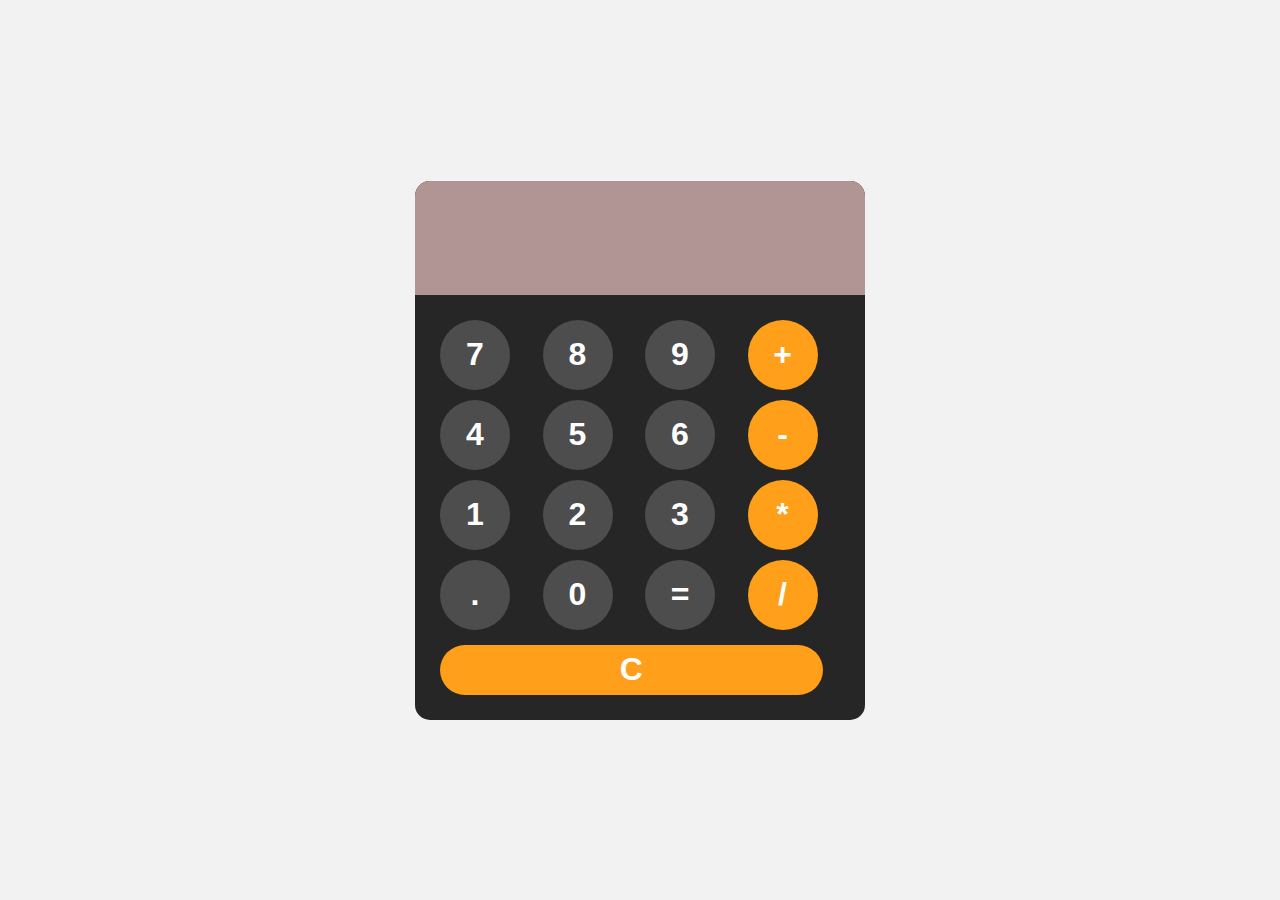
<file: calculator/index.html>
<!DOCTYPE html>
<html lang="en">
<head>
    <meta charset="UTF-8">
    <meta name="viewport" content="width=device-width, initial-scale=1.0">
    <title>Calculator</title>
    <link href="./styles.css" rel="stylesheet">
</head>
<body>
    
    <div id="calculator">
        <input id="display" readonly>
        <div id="keys">
            <button onclick="appendToDisplay('7')">7</button>
            <button onclick="appendToDisplay('8')">8</button>
            <button onclick="appendToDisplay('9')">9</button>
            <button onclick="appendToDisplay('+')" class="operator-btn">+</button>
            <button onclick="appendToDisplay('4')">4</button>
            <button onclick="appendToDisplay('5')">5</button>
            <button onclick="appendToDisplay('6')">6</button>
            <button onclick="appendToDisplay('-')" class="operator-btn">-</button>
            <button onclick="appendToDisplay('1')">1</button>
            <button onclick="appendToDisplay('2')">2</button>
            <button onclick="appendToDisplay('3')">3</button>
            <button onclick="appendToDisplay('*')" class="operator-btn">*</button>
            <button onclick="appendToDisplay('.')">.</button>
            <button onclick="appendToDisplay('0')">0</button>
            <button onclick="calculate()" >=</button>
            <button onclick="appendToDisplay('/')" class="operator-btn">/</button>
        </div>
        <div id="clear">
            <button onclick="clearDisplay()" class="operator-btn">C</button>
        </div>

    </div>


    <script src="./calc.js"></script>
</body>
</html>
</file>
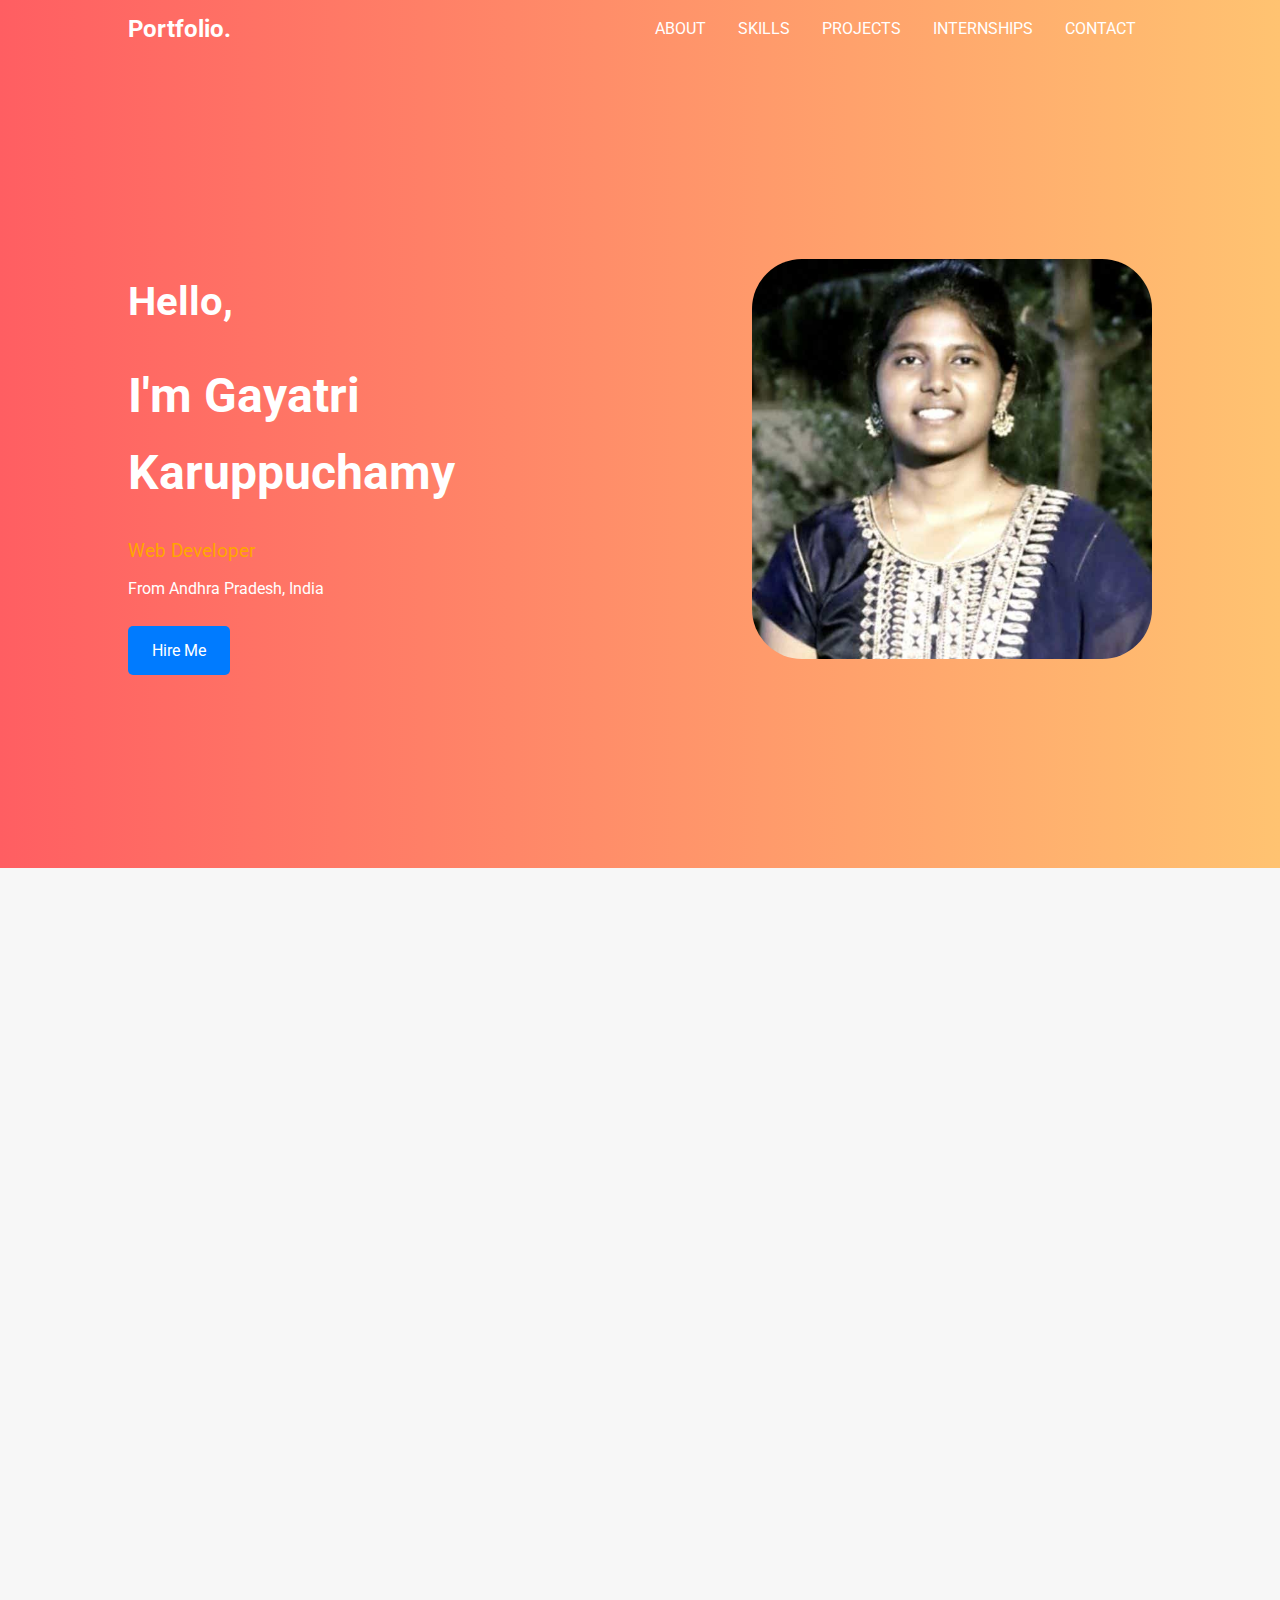
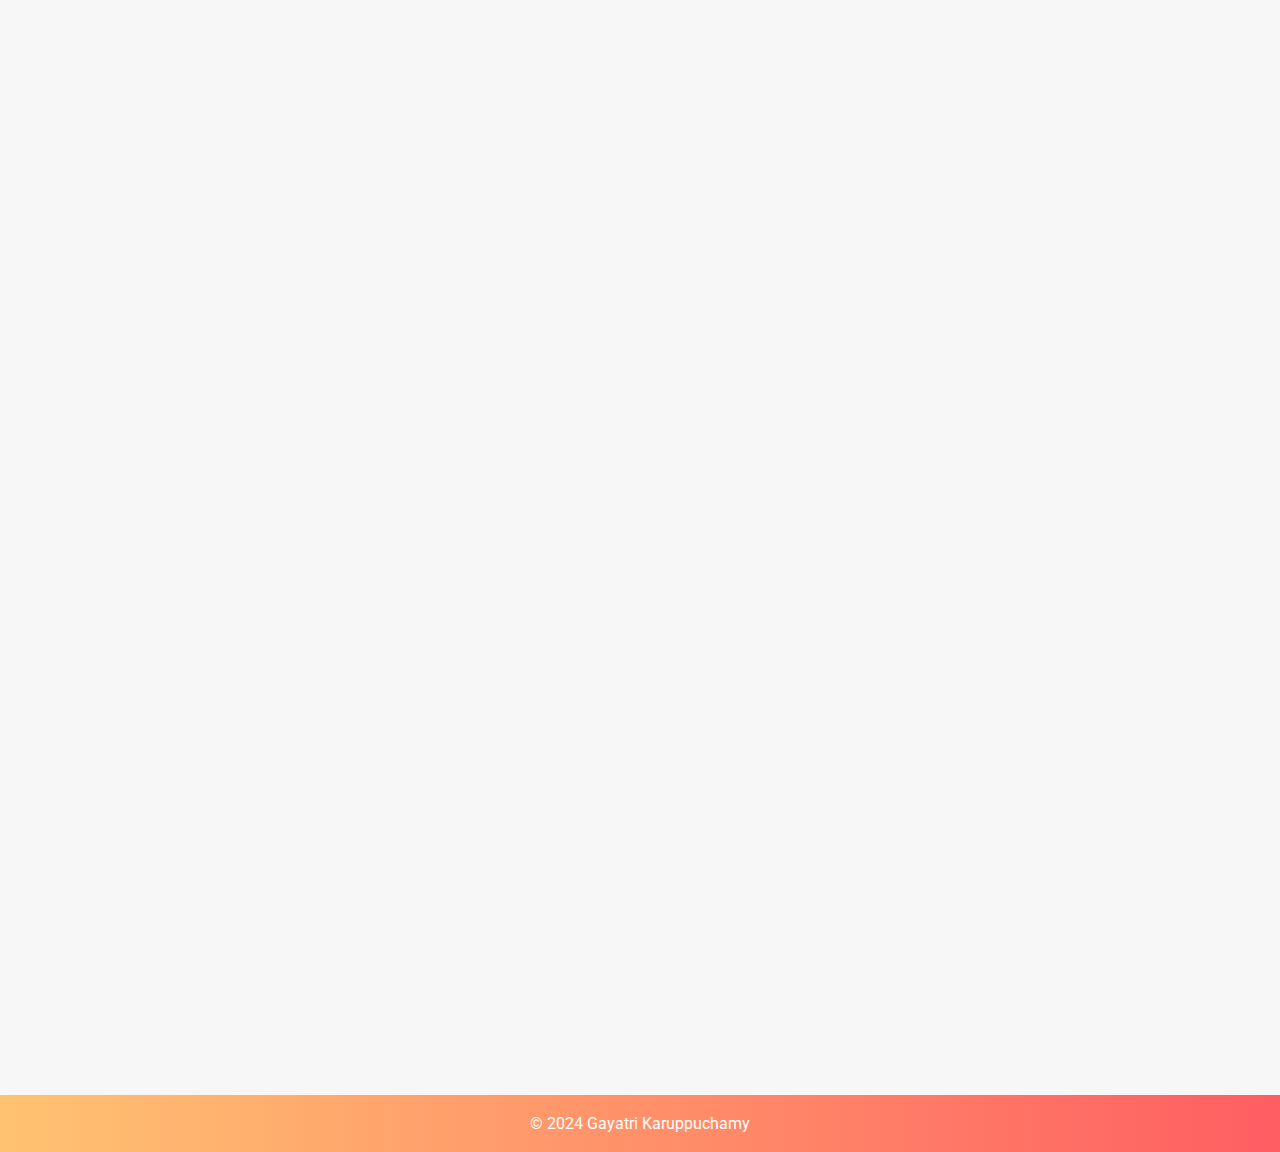
<file: portfolio/index.html>
<!DOCTYPE html>
<html lang="en">
<head>
    <meta charset="UTF-8">
    <meta name="viewport" content="width=device-width, initial-scale=1.0">
    <title>My Portfolio</title>
    <link rel="stylesheet" href="./css/styles.css">
    <link href="https://fonts.googleapis.com/css2?family=Roboto:wght@400;700&display=swap" rel="stylesheet">
</head>
<body>
    <header>
        <div class="container">
            <nav>
                <div class="logo">Portfolio.</div>
                <ul>
                    <li><a href="#about">About</a></li>
                    <li><a href="#skills">Skills</a></li>
                    <li><a href="#projects">Projects</a></li>
                    <li><a href="#internships">Internships</a></li>
                    <li><a href="#contact">Contact</a></li>
                </ul>
            </nav>
            <div class="header-content">
                <div class="intro">
                    <p class="hello">Hello,</p>
                    <h1>I'm Gayatri Karuppuchamy</h1>
                    <p class="profession">Web Developer</p>
                    <p>From Andhra Pradesh, India</p>
                    <a href="#contact" class="btn">Hire Me</a>
                </div>
                <div class="profile-pic">
                    <img src="./profile2.jpg" alt="John Doe">
                </div>
            </div>
        </div>
    </header>
    
    <section id="about" class="section">
        <div class="container">
            <h2>About Me</h2>
            <p>Hello! I'm Gayatri, a passionate web developer with a love for creating dynamic and responsive web experiences.</p>
        </div>
    </section>

    <section id="skills" class="section">
        <div class="container">
            <h2>Skills</h2>
            <div class="skills-list">
                <div class="skill">Python</div>
                <div class="skill">Web Development (HTML, CSS, JS)</div>
                <div class="skill">SQL</div>
            </div>
        </div>
    </section>

    <section id="projects" class="section">
        <div class="container">
            <h2>Projects</h2>
            <div class="projects-grid">
                <div class="project-card">
                    <h3>Detecting Emotions Using Machine Learning.</h3>
                    <p>Developed this project using Python and CNN and LPB Algorithums</p>
                </div>
                <div class="project-card">
                    <h3>House Price Prediction System.</h3>
                    <p>Developed this project using Python and LR Algorithum.</p>
                </div>
                <div class="project-card">
                    <h3>A Online Banking Application.</h3>
                    <p>Developed this project using Html, Css, Js, Php and MySql.</p>
                </div>
            </div>
        </div>
    </section>

    <section id="internships" class="section">
        <div class="container">
            <h2>Internships</h2>
            <div class="internships-grid">
                <div class="internship-card">
                    <h3>Machine Learning Foundation - NASSCOM</h3>
                    <p>❖	Issued Mar 2023 <br>
                       ❖	Credential ID : FSP/2023/3/1477978</p>
                </div>
                <div class="internship-card">
                    <h3>AWS Cloud Virtual Internship - EduSkills Foundation</h3>
                    <p>❖	Used Python Programming Language.<br>
                       ❖	CNN and LPB Algorithms are used.</p>
                </div>
            </div>
        </div>
    </section>

    <section id="contact" class="section">
        <div class="container">
            <h2>Contact Me</h2>
            <p>Feel free to reach out for collaborations or just a friendly hello!</p>
            <p>Email: gayatrikkswamy@gmail.com</p>
        </div>
    </section>

    <footer>
        <div class="container">
            <p>&copy; 2024 Gayatri Karuppuchamy</p>
        </div>
    </footer>

    <script>
        document.addEventListener('DOMContentLoaded', () => {
            const sections = document.querySelectorAll('.section');
            const observerOptions = {
                root: null,
                threshold: 0.1
            };

            const observer = new IntersectionObserver((entries) => {
                entries.forEach(entry => {
                    if (entry.isIntersecting) {
                        entry.target.classList.add('fade-in');
                    }
                });
            }, observerOptions);

            sections.forEach(section => {
                observer.observe(section);
            });
        });
    </script>
</body>
</html>
</file>
<file: calculator/styles.css>
body{
    margin:0;
    display: flex;
    justify-content: center;
    align-items: center;
    height: 100vh;
    background-color: hsl(0, 0%, 95%);
}
#calculator{
    font-family: Arial, sans-serif;
    background-color: hsl(0, 0%, 15%);
    border-radius: 15px;
    max-width: 450px;
    overflow: hidden;
}
#display{
    width: 100%;
    padding: 20px;
    font-size: 4rem;
    text-align: left;
    border:none;
    background-color: hsl(0, 15%, 64%);
    color: white;
}
#keys{
    display: grid;
    grid-template-columns: repeat(4,1fr);
    gap:10px;
    padding: 25px;
    padding-bottom: 15px;
}

#clear{
    width: 100%;
    padding-top: 0;
    padding-bottom:25px;
    padding-left: 25px;
}

#clear button{
    width: 85%;
    height: 50px;

}




button{
    width: 70px;
    height: 70px;
    border-radius: 35px;
    border: none;
    background-color: hsl(0, 0%, 30%);
    color : white;
    font-size: 2rem;
    font-weight: bold;
    cursor: pointer;
}

button:hover{
    background-color: hsl(0, 0%, 40%);
}
button:active{
    background-color: hsl(0, 0%, 50%);
}
.operator-btn{
    background-color: hsl(35, 100%, 55%);
}
.operator-btn:hover{
    background-color: hsl(35, 100%, 65%);
}
.operator-btn:active{
    background-color: hsl(35, 100%, 75%);
}
</file>
<file: portfolio/css/styles.css>
/* Reset some default browser styling */
body, h1, h2, p, ul, li, a {
    margin: 0;
    padding: 0;
    text-decoration: none;
    list-style: none;
}

/* Basic styling */
body {
    font-family: 'Roboto', sans-serif;
    line-height: 1.6;
    color: #333;
    background: #f7f7f7;
}

/* Container styling */
.container {
    width: 80%;
    margin: auto;
    overflow: hidden;
}

/* Header styling */
header {
    background: linear-gradient(90deg, rgba(255,94,98,1) 0%, rgba(255,195,113,1) 100%);
    color: #fff;
    padding: 2em 0 0;
    padding-top: 0;
    display: flex;
    align-items: center;
    animation: slide-down 1s ease-out;
}

nav {
    display: flex;
    justify-content: space-between;
    align-items: center;
    padding-top: -100px;
    margin-top: 0;
}

nav .logo {
    font-size: 1.5em;
    font-weight: bold;
    color: #fff;
}

nav ul {
    display: flex;
    justify-content: center;
    padding: 1em 0;
}

nav ul li {
    margin: 0 1em;
}

nav ul li a {
    color: #fff;
    text-transform: uppercase;
    transition: color 0.3s;
}

nav ul li a:hover {
    color: #ffa500;
}

.header-content {
    display: flex;
    align-items: center;
    justify-content: space-between;
    width: 100%;
    height: 90vh;
}

.intro {
    max-width: 50%;
    padding-top: 0;
}

.intro p {
    margin: 0.5em 0;
}

.intro .hello {
    font-size: 2.5em;
    font-weight: bold;
    margin: 0.5em 0;
}

.intro h1 {
    font-size: 3em;
    margin: 0.5em 0;
}

.intro .profession {
    color: #ffa500;
    font-size: 1.2em;
}

.btn {
    display: inline-block;
    padding: 0.75em 1.5em;
    margin-top: 1em;
    background: #007bff;
    color: #fff;
    border-radius: 5px;
    transition: background 0.3s;
}

.btn:hover {
    background: #0056b3;
}

.profile-pic img {
  width: 400px;
  height: 400px;
  border-radius: 50px;
}

/* Section styling */
.section {
    padding: 3em 0;
    opacity: 0;
    transform: translateY(50px);
    transition: opacity 1s ease-out, transform 1s ease-out;
}

.section.fade-in {
    opacity: 1;
    transform: translateY(0);
}

.section h2 {
    text-align: center;
    margin-bottom: 1em;
    font-size: 2.5em;
    color: #333;
    position: relative;
}

.section h2::after {
    content: '';
    width: 100px;
    height: 3px;
    background: #ffa500;
    position: absolute;
    bottom: -10px;
    left: 50%;
    transform: translateX(-50%);
}

.section p {
    text-align: center;
    margin: 0 auto;
    width: 70%;
    font-size: 1.1em;
    color: #555;
}

/* Skills list styling */
.skills-list {
    display: flex;
    justify-content: space-around;
    flex-wrap: wrap;
}

.skill {
    background: #fff;
    padding: 1em 2em;
    margin: 1em;
    text-align: center;
    box-shadow: 0 4px 8px rgba(0, 0, 0, 0.1);
    border-top: 3px solid #ffa500;
    transition: transform 0.3s, box-shadow 0.3s;
}

.skill:hover {
    transform: translateY(-10px);
    box-shadow: 0 8px 16px rgba(0, 0, 0, 0.2);
}

/* Projects and Internships grid styling */
.projects-grid, .internships-grid {
    display: flex;
    justify-content: space-around;
    flex-wrap: wrap;
}

.project-card, .internship-card {
    background: #fff;
    padding: 1.5em;
    margin: 1em;
    flex: 1 1 30%;
    text-align: center;
    box-shadow: 0 4px 8px rgba(0, 0, 0, 0.1);
    border-top: 3px solid #ffa500;
    transition: transform 0.3s, box-shadow 0.3s;
}

.project-card:hover, .internship-card:hover {
    transform: translateY(-10px);
    box-shadow: 0 8px 16px rgba(0, 0, 0, 0.2);
}

.project-card h3, .internship-card h3 {
    margin-bottom: 0.5em;
    color: #333;
}

.project-card p, .internship-card p {
    color: #777;
}

/* Footer styling */
footer {
    background: linear-gradient(90deg, rgba(255,195,113,1) 0%, rgba(255,94,98,1) 100%);
    color: #fff;
    text-align: center;
    padding: 1em 0;
}

/* Animations */
@keyframes slide-down {
    from {
        transform: translateY(-100%);
        opacity: 0;
    }
    to {
        transform: translateY(0);
        opacity: 1;
    }
}
</file>
